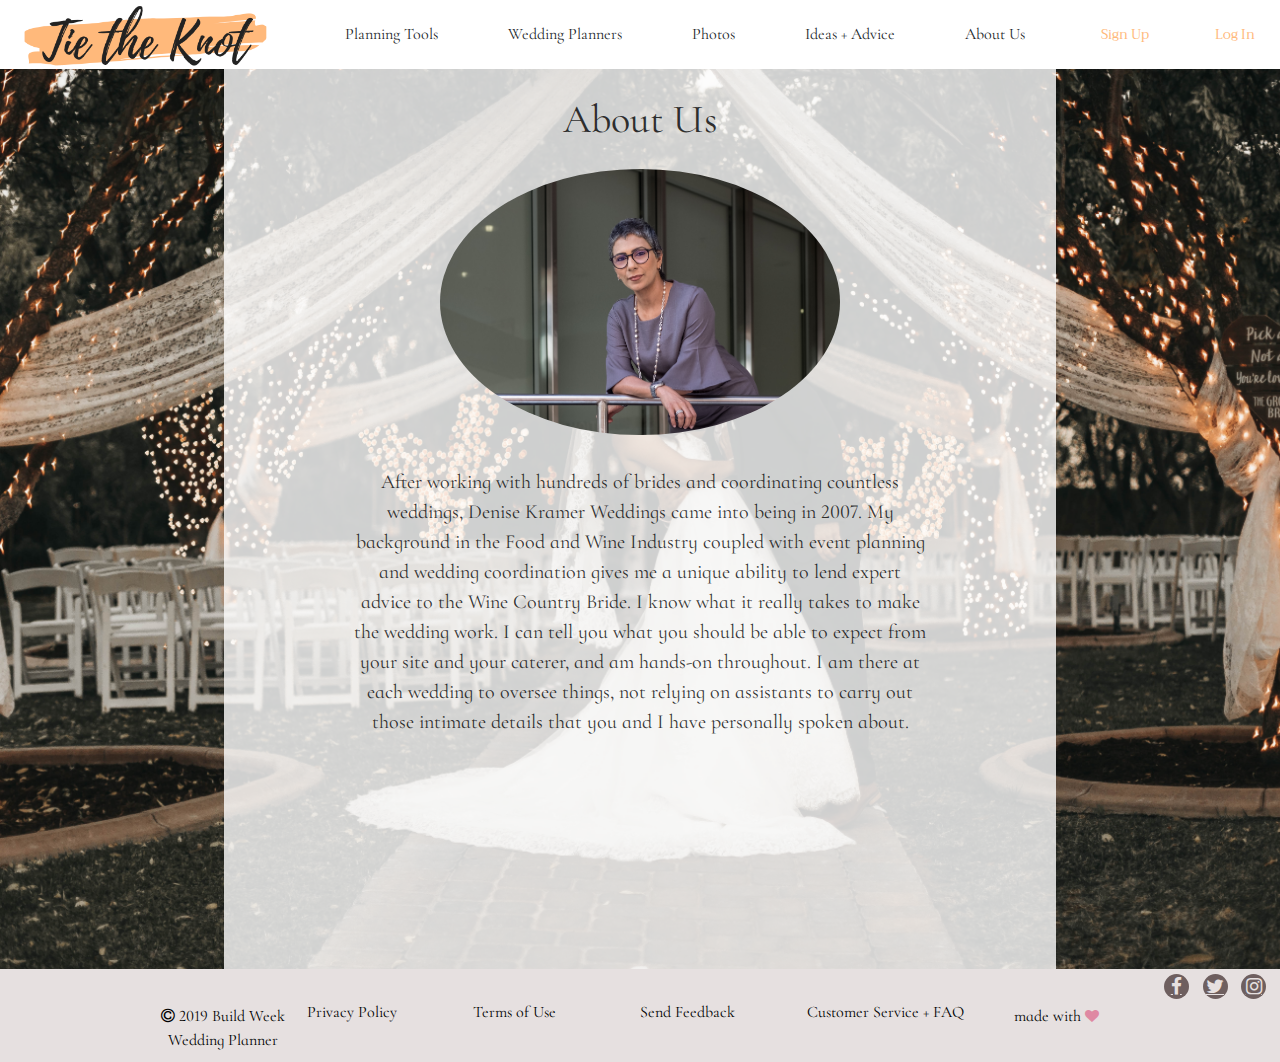
<file: about-us.html>
<!DOCTYPE html>

<html lang="en">
	<head>
		<meta
			name="viewport"
			content="width=device-width, initial-scale=1, user-scalable=no"
		/>
		<meta charset="utf-8" />

		<title>Tie the Knot Gallery</title>

		<link rel="stylesheet" href="css/index.css" />
		<link
			rel="stylesheet"
			href="https://cdnjs.cloudflare.com/ajax/libs/font-awesome/4.7.0/css/font-awesome.min.css"
		/>
		<link
			href="https://fonts.googleapis.com/css?family=Allura|Cormorant+Garamond|Cormorant+Infant:400,600|Great+Vibes|Trirong:700&display=swap"
			rel="stylesheet"
		/>

		<!--[if lt IE 9]>
			<script src="https://cdnjs.cloudflare.com/ajax/libs/html5shiv/3.7.3/html5shiv.js"></script>
		<![endif]-->
	</head>

	<body class="container">
		<!--header-->
		<header class="navContainer">
			<section class="navSection">
				<img src="img/Tie the Knot Logo.png" />
				<nav>
					<a href="index.html">Planning Tools</a>
					<a href="#">Wedding Planners</a>
					<a href="photos.html">Photos</a>
					<a href="#">Ideas + Advice</a>
					<a href="about-us.html">About Us</a>
				</nav>
				<div class="nav-buttons">
					<a href="registration.html"
						><button class="signUp">Sign Up</button></a
					>
					<a href="login.html"><button class="logIn">Log In</button></a>
				</div>
			</section>
		</header>

		<!--Main Content-->

		<div class="about-container">
			<div class="about-overlay">
				<div class="about-header">
					<h1>About Us</h1>
				</div>
				<div class="about-body">
					<div class="image-wrapper">
						<img
							src="img/ceo.jpg"
							alt="A picture of the founder of the Tie The Knot platform"
						/>
					</div>
					<div class="about-copy-wrapper">
						<p class="about-copy">
							After working with hundreds of brides and coordinating countless
							weddings, Denise Kramer Weddings came into being in 2007. My
							background in the Food and Wine Industry coupled with event
							planning and wedding coordination gives me a unique ability to
							lend expert advice to the Wine Country Bride. I know what it
							really takes to make the wedding work. I can tell you what you
							should be able to expect from your site and your caterer, and am
							hands-on throughout. I am there at each wedding to oversee things,
							not relying on assistants to carry out those intimate details that
							you and I have personally spoken about.
						</p>
					</div>
				</div>
			</div>
		</div>

		<!--footer-->
		<section class="footer-container">
			<div class="move-footer">
				<div class="footer-icons">
					<a href="#" class="fa fa-facebook"></a>
					<a href="#" class="fa fa-twitter"></a>
					<a href="#" class="fa fa-instagram"></a>
				</div>
			</div>
			<div class="copyright-container">
				<nav>
					<p><i class="fa fa-copyright"></i> 2019 Build Week Wedding Planner</p>
					<a href="#">Privacy Policy</a>
					<a href="#">Terms of Use</a>
					<a href="#">Send Feedback</a>
					<a href="#">Customer Service + FAQ</a>
					<p>made with <i class="fa fa-heart"></i></p>
				</nav>
			</div>
		</section>
	</body>
</html>
</file>
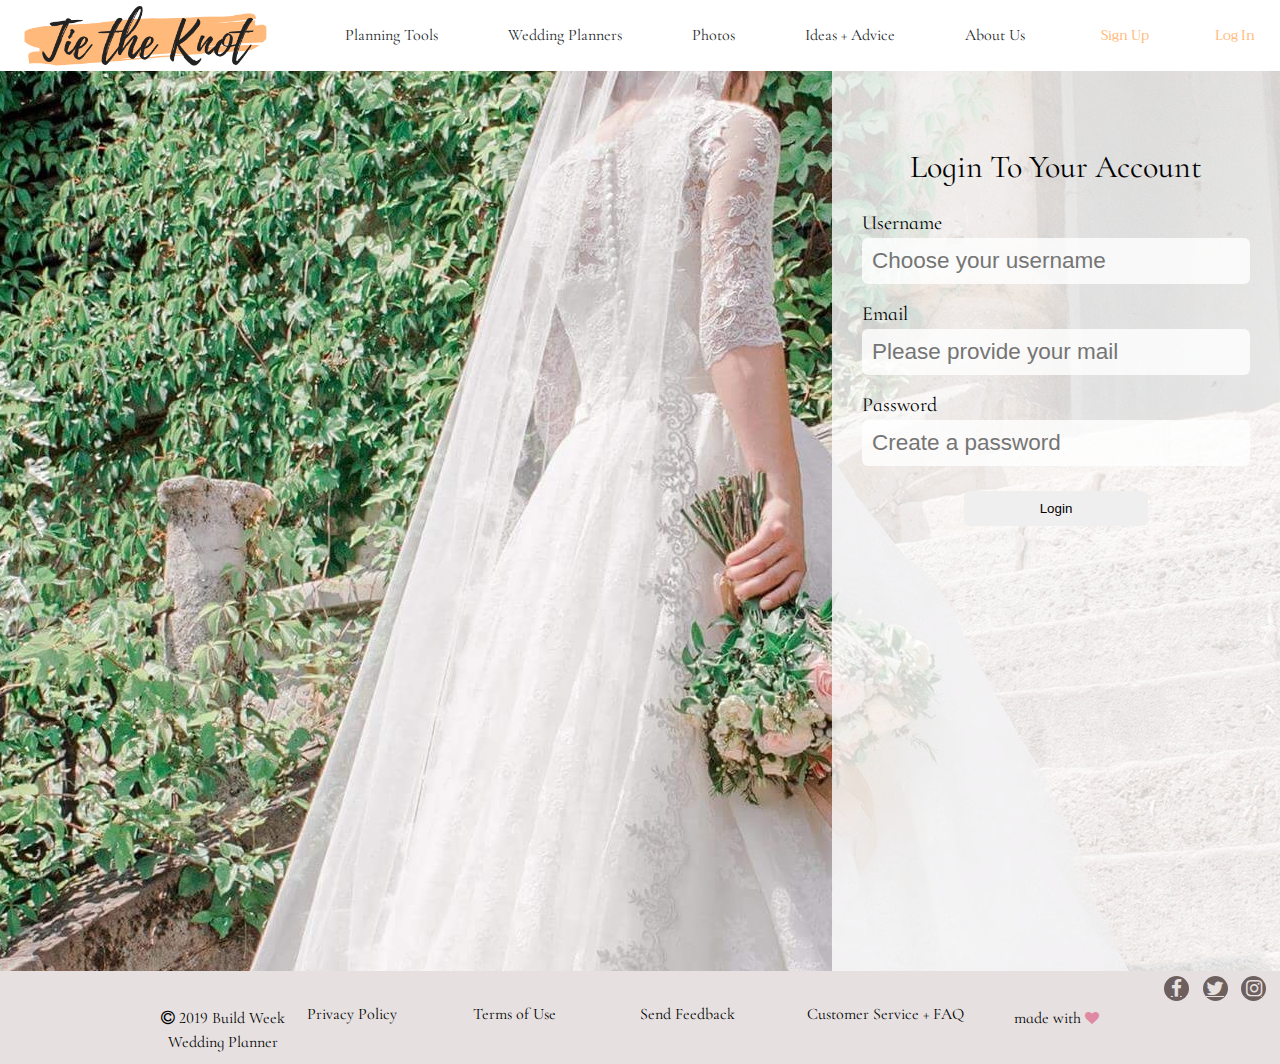
<file: login.html>
<!DOCTYPE html>

<html lang="en">
	<head>
		<meta
			name="viewport"
			content="width=device-width, initial-scale=1, user-scalable=no"
		/>
		<meta charset="utf-8" />

		<title>Tie the Knot</title>

		<link rel="stylesheet" href="css/index.css" />
		<link
			rel="stylesheet"
			href="https://cdnjs.cloudflare.com/ajax/libs/font-awesome/4.7.0/css/font-awesome.min.css"
		/>
		<link
			href="https://fonts.googleapis.com/css?family=Allura|Cormorant+Garamond|Cormorant+Infant:400,600|Great+Vibes|Trirong:700&display=swap"
			rel="stylesheet"
		/>
	</head>

	<body class="container">
		<!--header-->
		<header class="navContainer">
			<section class="navSection">
				<a href="index.html"><img src="img/Tie the Knot Logo.png"/></a>
				<nav>
					<a href="index.html">Planning Tools</a>
					<a href="#">Wedding Planners</a>
					<a href="photos.html">Photos</a>
					<a href="#">Ideas + Advice</a>
					<a href="about-us.html">About Us</a>
				</nav>
				<div class="nav-buttons">
					<a href="registration.html"
						><button class="signUp">Sign Up</button></a
					>
					<a href="login.html"><button class="logIn">Log In</button></a>
				</div>
			</section>
		</header>

		<!--Banner-->
		<section class="login-container">
			<div class="login-form-bg">
				<div class="form-header-login">
					<h2>Login To Your Account</h2>
				</div>
				<form>
					<label for="username">Username</label>
					<input
						type="text"
						name="username"
						placeholder="Choose your username"
					/>

					<label for="email">Email</label>
					<input
						type="text"
						name="email"
						placeholder="Please provide your mail"
					/>

					<label for="password">Password</label>
					<input type="text" name="password" placeholder="Create a password" />

					<button class="login-btn" type="submit">Login</button>
				</form>
			</div>
		</section>

		<!--Footer-->
		<section class="footer-container">
			<div class="move-footer">
				<div class="footer-icons">
					<a href="#" class="fa fa-facebook"></a>
					<a href="#" class="fa fa-twitter"></a>
					<a href="#" class="fa fa-instagram"></a>
				</div>
			</div>
			<div class="copyright-container">
				<nav>
					<p><i class="fa fa-copyright"></i> 2019 Build Week Wedding Planner</p>
					<a href="#">Privacy Policy</a>
					<a href="#">Terms of Use</a>
					<a href="#">Send Feedback</a>
					<a href="#">Customer Service + FAQ</a>
					<p>made with <i class="fa fa-heart"></i></p>
				</nav>
			</div>
		</section>
	</body>
</html>
</file>
<file: css/index.css>
/* http://meyerweb.com/eric/tools/css/reset/ 
   v2.0 | 20110126
   License: none (public domain)
*/
html,
body,
div,
span,
applet,
object,
iframe,
h1,
h2,
h3,
h4,
h5,
h6,
p,
blockquote,
pre,
a,
abbr,
acronym,
address,
big,
cite,
code,
del,
dfn,
em,
img,
ins,
kbd,
q,
s,
samp,
small,
strike,
strong,
sub,
sup,
tt,
var,
b,
u,
i,
center,
dl,
dt,
dd,
ol,
ul,
li,
fieldset,
form,
label,
legend,
table,
caption,
tbody,
tfoot,
thead,
tr,
th,
td,
article,
aside,
canvas,
details,
embed,
figure,
figcaption,
footer,
header,
hgroup,
menu,
nav,
output,
ruby,
section,
summary,
time,
mark,
audio,
video {
  margin: 0;
  padding: 0;
  border: 0;
  font-size: 100%;
  font: inherit;
  vertical-align: baseline;
}
/* HTML5 display-role reset for older browsers */
article,
aside,
details,
figcaption,
figure,
footer,
header,
hgroup,
menu,
nav,
section {
  display: block;
}
body {
  line-height: 1;
}
ol,
ul {
  list-style: none;
}
blockquote,
q {
  quotes: none;
}
blockquote:before,
blockquote:after,
q:before,
q:after {
  content: '';
  content: none;
}
table {
  border-collapse: collapse;
  border-spacing: 0;
}
/* Set every element's box-sizing to border-box */
* {
  box-sizing: border-box;
}
html,
body {
  height: 100%;
}
* {
  box-sizing: border-box;
}
html {
  font-size: 62.5%;
}
img {
  max-width: 100%;
  height: auto;
}
nav {
  font-size: 1.6rem;
}
h1 {
  font-size: 4rem;
}
h2 {
  font-size: 3.2rem;
  padding-bottom: 10px;
}
h3 {
  font-size: 2.5rem;
  padding-bottom: 10px;
}
h4 {
  font-size: 2rem;
}
p {
  line-height: 1.5;
  font-size: 1.6rem;
  padding-bottom: 10px;
  font-family: 'Cormorant Infant', serif;
}
.container {
  margin: 0 auto;
}
.navContainer {
  width: 100%;
  height: auto;
  display: flex;
  justify-content: center;
  justify-items: space-around;
}
.navContainer .navSection {
  width: 100%;
  display: flex;
  flex-direction: row;
  justify-content: space-between;
}
@media (max-width: 940px) {
  .navContainer .navSection {
    flex-direction: column;
    align-items: center;
  }
}
.navContainer .navSection img {
  width: 290px;
}
.navContainer .navSection nav {
  width: 700px;
  display: flex;
  justify-content: space-between;
  align-items: center;
}
@media (max-width:570px) {
  .navContainer .navSection nav {
    width: 100%;
    flex-direction: column;
    height: auto;
  }
}
@media (max-width: 940px) {
  .navContainer .navSection nav {
    justify-content: space-evenly;
    padding-bottom: 10px;
  }
}
.navContainer .navSection nav a {
  padding: 10px;
  text-decoration: none;
  color: #212529;
  font-family: 'cormorant garamond', serif;
  transition-duration: 0.3s;
}
@media (max-width: 940px) {
  .navContainer .navSection nav a {
    padding: 10px 0 10px 0;
  }
}
.navContainer .navSection nav a:hover {
  color: gray;
  border-bottom: 2px solid black;
}
.navContainer .navSection .nav-buttons {
  display: flex;
  justify-content: center;
  align-items: center;
  justify-content: space-between;
  width: 200px;
}
@media (max-width:570px) {
  .navContainer .navSection .nav-buttons {
    padding: 10px;
  }
}
.navContainer .navSection .nav-buttons button {
  height: 25px;
  border-radius: 10%;
  width: 90px;
  border-style: none;
}
.navContainer .navSection .nav-buttons .signUp {
  background-color: white;
  color: #ffb97b;
  font-family: 'Trirong', serif;
  transition-duration: 0.3s;
}
.navContainer .navSection .nav-buttons .signUp:hover {
  background-color: #ffb97b;
  cursor: pointer;
  color: white;
}
.navContainer .navSection .nav-buttons .logIn {
  background-color: white;
  color: #ffb97b;
  font-family: 'Trirong', serif;
  transition-duration: 0.3s;
}
.navContainer .navSection .nav-buttons .logIn:hover {
  background-color: #ffb97b;
  cursor: pointer;
  color: white;
}
.landingPage-BannerContainer {
  position: relative;
  max-width: 100%;
}
.landingPage-BannerContainer img {
  max-width: 100%;
  height: auto;
}
.landingPage-BannerContainer .intro {
  width: 420px;
  height: 250px;
  position: absolute;
  top: 40%;
  left: 30px;
  color: white;
  font-family: 'Cormorant Infant', serif;
  display: block;
}
@media (max-width:570px) {
  .landingPage-BannerContainer .intro {
    top: 0;
    left: 0;
    position: initial;
    color: black;
    display: flex;
    flex-direction: column;
    text-align: center;
    width: 100%;
    height: initial;
    padding-top: 40px;
  }
}
.landingPage-BannerContainer .intro .title {
  background-color: rgba(20, 19, 18, 0.6);
}
@media (max-width:570px) {
  .landingPage-BannerContainer .intro .title {
    background-color: white;
  }
}
.landingPage-BannerContainer .intro .buttons-container {
  padding: 20px;
  display: flex;
  flex-direction: row;
  justify-content: space-evenly;
}
@media (max-width: 940px) {
  .landingPage-BannerContainer .intro .buttons-container {
    display: none;
  }
}
.landingPage-BannerContainer .intro .buttons-container button {
  height: 40px;
  border-radius: 5%;
}
.landingPage-BannerContainer .intro .buttons-container button:hover {
  cursor: pointer;
}
.landingPage-BannerContainer .intro .buttons-container .weddingPlanner {
  color: peru;
  border: 2px solid #ffb97b;
  font-weight: bold;
  background-color: whitesmoke;
  font-family: 'Trirong', serif;
}
.landingPage-BannerContainer .intro .buttons-container .weddingPlanner:hover {
  background: white;
}
.landingPage-BannerContainer .intro .buttons-container .signUp {
  width: 140px;
  color: white;
  background-color: peru;
  border: 2px solid #ffb97b;
  font-weight: bold;
  font-family: 'Trirong', serif;
  transition-duration: 0.5s;
}
.landingPage-BannerContainer .intro .buttons-container .signUp:hover {
  background-color: #ffb97b;
}
.landingPage-BannerContainer .intro p {
  font-weight: bolder;
  padding-left: 120px;
}
@media (max-width:570px) {
  .landingPage-BannerContainer .intro p {
    display: none;
  }
}
.landingPage-BannerContainer .intro p .logIn {
  text-decoration: none;
  font-family: 'Trirong', serif;
  border-radius: 4px;
  border: none;
  transition-duration: 0.5s;
}
.landingPage-BannerContainer .intro p .logIn:hover {
  color: goldenrod;
  cursor: pointer;
}
.landingPage-MainContainer {
  width: 100%;
  margin: 0 auto;
  padding-bottom: 20px;
}
.landingPage-MainContainer .title {
  display: flex;
  flex-direction: column;
  justify-content: center;
  align-items: center;
  height: 190px;
  max-width: 100%;
}
@media (max-width:570px) {
  .landingPage-MainContainer .title {
    width: 100%;
    text-align: center;
  }
}
.landingPage-MainContainer .title h3 {
  font-family: 'allura', cursive;
  font-size: 3.5rem;
}
.landingPage-MainContainer .title h4 {
  font-family: 'allura', cursive;
  font-size: 2.5rem;
}
.landingPage-MainContainer .advice-container {
  display: flex;
  flex-direction: row;
}
@media (max-width:570px) {
  .landingPage-MainContainer .advice-container {
    flex-direction: column;
  }
}
.landingPage-MainContainer .advice-container .advice-section {
  padding: 10px;
}
.landingPage-MainContainer .advice-container .advice-section .top {
  display: flex;
  flex-direction: column;
  justify-content: center;
  align-items: center;
}
.landingPage-MainContainer .advice-container .advice-section .top img {
  width: 64px;
}
.landingPage-MainContainer .advice-container .advice-section .top p {
  line-height: 60px;
  font-weight: 700;
}
.buttons-container {
  text-align: center;
}
.buttons-container .weddingPlanner {
  background-color: #ffb97b;
  color: white;
  border: 2px solid #ffb97b;
  font-weight: bold;
  font-family: 'Trirong', serif;
}
.buttons-container .weddingPlanner:hover {
  color: peru;
  transition: 0.5s;
  cursor: pointer;
}
@media (min-width:941px) {
  .buttons-container {
    display: none;
  }
}
.container2 {
  border-top: 1px solid #b6b6b6;
}
.container2 .idea-title {
  text-align: center;
  padding: 40px;
  font-family: 'allura', cursive;
  font-size: 3.5rem;
}
.container2 .blogs-list {
  display: flex;
  flex-wrap: wrap;
  justify-content: center;
  width: 100%;
  margin: auto;
}
.container2 .blogs-list .idea-section {
  margin: auto;
  width: 500px;
}
.container2 .blogs-list .idea-section .blog-img {
  width: 100%;
  height: 70%;
  padding: 10px;
}
.container2 .blogs-list .idea-section p {
  padding: 10px;
  text-align: center;
  font-size: 2.1rem;
}
.container2 .blogs-list .idea-section p a {
  text-decoration: none;
  color: black;
}
.container2 .blog-button {
  text-align: center;
  height: 100px;
  padding: 10px;
}
.container2 .blog-button button {
  width: 100px;
  height: 30px;
  border-radius: 10%;
  border-style: none;
  border: 2px solid peru;
  background-color: whitesmoke;
  font-family: 'Trirong', serif;
  transition: 0.5s;
}
.container2 .blog-button button:hover {
  cursor: pointer;
  background-color: peru;
  border: 2px solid #e6e0e0;
}
.container3 {
  width: 100%;
  display: flex;
  justify-content: center;
  align-items: center;
  flex-direction: column;
  border-top: 1px solid #b6b6b6;
}
.container3 .container3-top {
  max-width: 100%;
}
.container3 .container3-top .follow-us {
  padding-top: 30px;
  padding-bottom: 20px;
  text-align: center;
}
.container3 .container3-top .follow-us h3 {
  font-family: 'allura', cursive;
  font-size: 3.5rem;
}
.container3 .container3-top .follow-us p {
  transition: 0.3s;
}
.container3 .container3-top .follow-us p:hover {
  color: gray;
  cursor: pointer;
}
.container3 .photo-container {
  border-top: 1px solid #b6b6b6;
  border-bottom: 1px solid #b6b6b6;
  padding-top: 30px;
  padding-bottom: 30px;
  display: flex;
  flex-direction: row;
  width: 100%;
}
@media (max-width: 940px) {
  .container3 .photo-container {
    flex-wrap: wrap;
    height: 100%;
    width: 90%;
  }
}
.container3 .photo-container .demo {
  padding: 0 3px 0 3px;
}
.container3 .photo-container img {
  width: 16.6%;
}
@media (max-width: 940px) {
  .container3 .photo-container img {
    width: 50%;
  }
}
@media (max-width:570px) {
  .container3 .photo-container img {
    width: 100%;
  }
}
body {
  margin: 0;
}
body .photogalleryTitle {
  text-align: center;
  padding: 32px;
  font-family: 'Allura', cursive;
}
body .row {
  display: -ms-flexbox;
  display: flex;
  -ms-flex-wrap: wrap;
  flex-wrap: wrap;
  padding: 0 4px;
}
body .row .column {
  -ms-flex: 25%;
  flex: 25%;
  max-width: 25%;
  padding: 0 4px;
}
@media screen and (max-width: 800px) {
  body .row .column {
    -ms-flex: 50%;
    flex: 50%;
    max-width: 50%;
  }
}
@media screen and (max-width: 600px) {
  body .row .column {
    -ms-flex: 100%;
    flex: 100%;
    max-width: 100%;
  }
}
body .row .column img {
  margin-top: 8px;
  vertical-align: middle;
  width: 100%;
}
.footer-container {
  background-color: #e6e0e0;
  max-width: 100%;
}
.footer-container .move-footer {
  display: flex;
  justify-content: flex-end;
}
.footer-container .move-footer .footer-icons {
  width: 130px;
  display: flex;
  justify-content: space-evenly;
  align-items: center;
  height: 35px;
}
.footer-container .move-footer .footer-icons a {
  font-size: 1.9rem;
  width: 25px;
  height: 25px;
  display: flex;
  align-items: center;
  justify-content: center;
  border-radius: 50%;
  color: #e6e0e0;
  background-color: #6E5F5F;
  transition: 0.3s;
}
.footer-container .move-footer .footer-icons a:hover {
  color: #958989;
}
.footer-container .copyright-container {
  display: flex;
  justify-content: center;
}
@media (max-width: 940px) {
  .footer-container .copyright-container {
    flex-direction: column;
  }
}
.footer-container .copyright-container nav {
  width: 1000px;
  display: flex;
  flex-direction: row;
  justify-content: center;
}
@media (max-width: 940px) {
  .footer-container .copyright-container nav {
    width: 100%;
    justify-content: space-around;
    align-items: center;
    padding: 5px;
  }
}
.footer-container .copyright-container nav p {
  width: 100%;
  text-align: center;
}
@media (max-width: 940px) {
  .footer-container .copyright-container nav p {
    display: none;
  }
}
.footer-container .copyright-container nav a {
  text-decoration: none;
  color: black;
  font-family: 'cormorant garamond', serif;
  display: flex;
  flex-direction: row;
  width: 100%;
}
.footer-container .copyright-container nav a:hover {
  color: gray;
  text-decoration: underline;
  text-decoration-color: black;
}
.footer-container .copyright-container nav .fa-heart {
  font-size: 1.4rem;
  color: #DF89A3;
}
.footer-container .copyright {
  display: flex;
  flex-direction: row;
  justify-content: center;
  padding: 0px;
}
.footer-container .copyright .fa-heart {
  color: #DF89A3;
}
.footer-container .copyright p {
  padding: 10px;
}
@media (min-width:941px) {
  .footer-container .copyright {
    display: none;
  }
}
.registration-container {
  display: flex;
  justify-content: flex-end;
  align-items: flex-end;
  width: 100vw;
  height: 100%;
  background: url('../img/whitedresswoman.jpg');
  background-size: cover;
  background-position: bottom;
  font-family: 'Cormorant Infant', serif;
}
.registration-container .registration-form-bg {
  background-color: rgba(255, 255, 255, 0.8);
  padding: 2rem;
  width: 35vw;
  height: 100vh;
}
.registration-container .registration-form-bg .form-header {
  text-align: center;
}
.registration-container .registration-form-bg form {
  display: flex;
  align-content: space-around;
  flex-direction: column;
  width: 100%;
  height: 100%;
}
.registration-container .registration-form-bg form label {
  font-size: 2rem;
  padding-left: 1rem;
  margin-top: 1rem;
}
.registration-container .registration-form-bg form input {
  background: rgba(255, 255, 255, 0.8);
  margin: 0.5rem 1rem 1rem 1rem;
  border: none;
  padding: 1rem;
  font-size: 2.25rem;
  color: rgba(0, 0, 0, 0.8);
  border-radius: 6px;
}
.registration-container .registration-form-bg form .account-type {
  display: inline-flex;
  margin: 0 auto;
}
.registration-container .registration-form-bg form .account-type h4 {
  padding-top: 1rem;
}
.registration-container .registration-form-bg form .account-label {
  text-align: center;
  padding: 2rem 0 1rem 0;
}
.registration-container .registration-form-bg form .submit-btn {
  width: 45%;
  padding: 1rem;
  margin: 0 auto;
  margin-top: 1.5rem;
  border: none;
  border-radius: 6px;
}
.login-container {
  display: flex;
  justify-content: flex-end;
  align-items: flex-end;
  width: 100vw;
  height: 100%;
  background: url('../img/weddingdress.jpg');
  background-size: fill;
  background-position: center;
  font-family: 'Cormorant Infant', serif;
}
.login-container .login-form-bg {
  background-color: rgba(255, 255, 255, 0.8);
  padding: 2rem;
  width: 35vw;
  height: 100%;
}
.login-container .login-form-bg .form-header-login {
  text-align: center;
  margin-top: 6rem;
}
.login-container .login-form-bg form {
  display: flex;
  align-content: space-around;
  flex-direction: column;
  width: 100%;
  height: 100%;
  margin-top: 1rem;
}
.login-container .login-form-bg form label {
  font-size: 2rem;
  padding-left: 1rem;
  margin-top: 1rem;
}
.login-container .login-form-bg form input {
  background: rgba(255, 255, 255, 0.8);
  margin: 0.5rem 1rem 1rem 1rem;
  border: none;
  padding: 1rem;
  font-size: 2.25rem;
  color: rgba(0, 0, 0, 0.8);
  border-radius: 6px;
}
.login-container .login-form-bg form .account-type {
  display: inline-flex;
  margin: 0 auto;
}
.login-container .login-form-bg form .account-type h4 {
  padding-top: 1rem;
}
.login-container .login-form-bg form .account-label {
  text-align: center;
  padding: 2rem 0 1rem 0;
}
.login-container .login-form-bg form .login-btn {
  width: 45%;
  padding: 1rem;
  margin: 0 auto;
  margin-top: 1.5rem;
  border: none;
  border-radius: 6px;
}
.about-container {
  width: 100%;
  height: 100%;
  display: flex;
  align-content: center;
  background: url('../img/banner\ 1.jpg');
  background-size: cover;
  flex-direction: column;
  color: rgba(0, 0, 0, 0.8);
}
.about-container .about-header {
  font-family: 'Cormorant Infant', serif;
  margin: 3rem 0;
  text-align: center;
}
.about-container .about-body .image-wrapper {
  width: 40rem;
  height: 100%;
  margin: 0 auto;
  padding-bottom: 3rem;
}
.about-container .about-body .image-wrapper img {
  border-radius: 50%;
}
.about-container .about-body .about-copy-wrapper {
  width: 45vw;
  text-align: center;
  margin: 0 auto;
}
.about-container .about-body .about-copy-wrapper .about-copy {
  font-size: 2rem;
}
.about-overlay {
  background-color: rgba(255, 255, 255, 0.8);
  width: 65%;
  height: 100%;
  margin: 0 auto;
}
</file>
